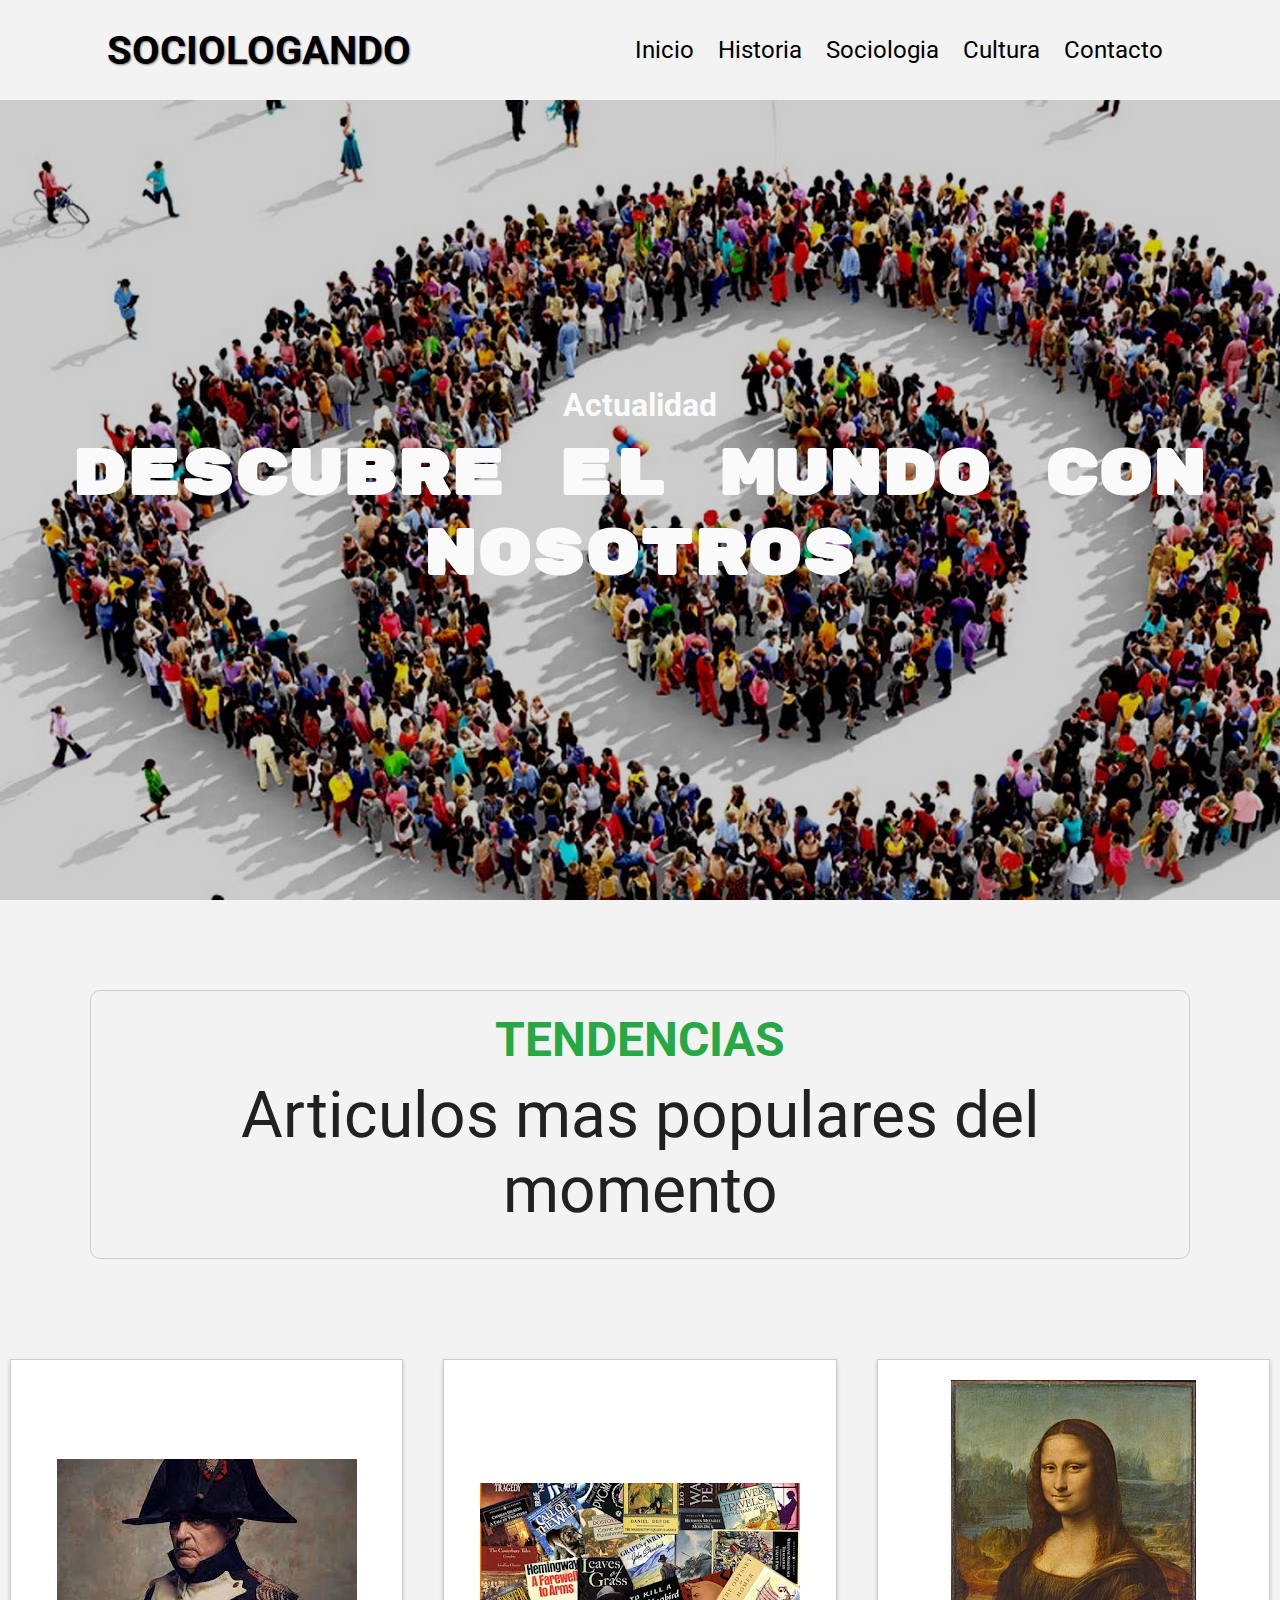
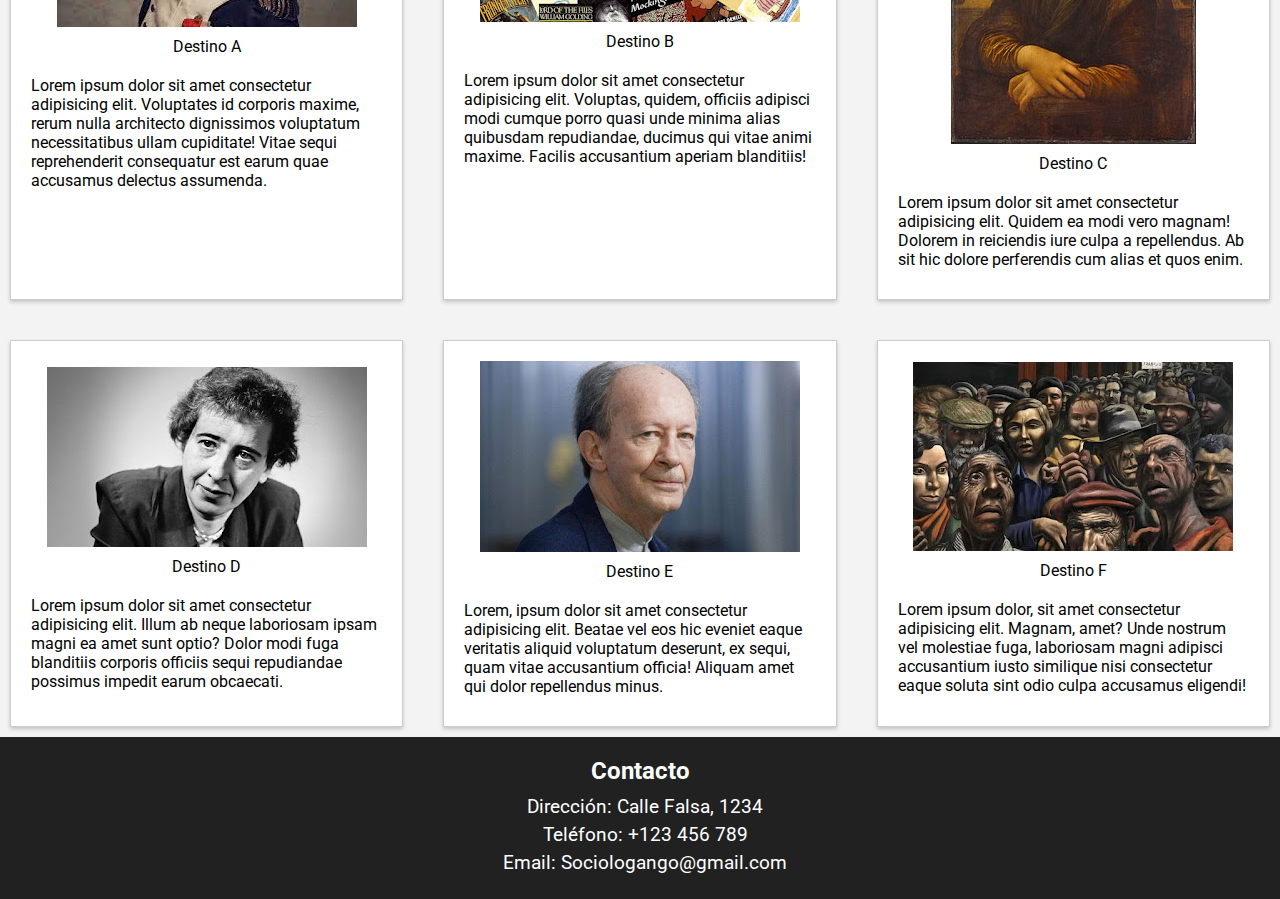
<file: index.html>
<!DOCTYPE html>
<html lang="en">

<head>
    <meta charset="UTF-8">
    <meta name="viewport" content="width=device-width, initial-scale=1.0">
    <meta name="description" content="Bienvenido a Sociologando tu revista digital sobre la ciencias sociales">
    <title> Sociologando</title>
    <!-- CSS -->
    <link rel="stylesheet" href="css/estilo.css">
</head>

<body>
    <!-- Header -->
    <header class="encabezado">
        <h1>Sociologando</h1>

        <nav>
            <ul>
                <li><a href="index.html">Inicio</a></li>
                <li><a href="./pages/Historia.html">Historia</a></li>
                <li><a href="./pages/Sociologia.html">Sociologia</a></li>
                <li><a href="./pages/Cultura.html">Cultura</a></li>
                <li><a href="./pages/Contacto.html">Contacto</a></li>
            </ul>
        </nav>

    </header>



    <!-- Banner -->

    <section class="banner">
        <div class="bannerContenido">
            <h2>Actualidad</h2>
            <p>Descubre el mundo con nosotros</p>
        </div>
    </section>

    <!-- Tendencias -->


     <section id="Tendencias" class="Tendencias">
        <h3>Tendencias</h3>
        <p>Articulos mas populares del momento</p>
    </section>

    <main class="contenedorTendencias">

        <div class="tarjeta">
            <img src="img/Napoleon.jpeg" alt="Foto Napoleon">
            <p>Destino A</p>
            <p>Lorem ipsum dolor sit amet consectetur adipisicing elit. Voluptates id corporis maxime, rerum nulla
                architecto dignissimos voluptatum necessitatibus ullam cupiditate! Vitae sequi reprehenderit consequatur
                est earum quae accusamus delectus assumenda.</p>

        </div>

        <div class="tarjeta">
            <img src="img/Literatura.jpg" alt="Foto Literatura">
            <p>Destino B</p>
            <p>Lorem ipsum dolor sit amet consectetur adipisicing elit. Voluptas, quidem, officiis adipisci modi cumque
                porro quasi unde minima alias quibusdam repudiandae, ducimus qui vitae animi maxime. Facilis accusantium
                aperiam blanditiis!</p>

        </div>

        <div class="tarjeta">
            <img src="img/MonaLisa.jpg" alt="Foto Mona Lisa">
            <p>Destino C</p>
            <p>Lorem ipsum dolor sit amet consectetur adipisicing elit. Quidem ea modi vero magnam! Dolorem in
                reiciendis iure culpa a repellendus. Ab sit hic dolore perferendis cum alias et quos enim.</p>
        </div>

        <div class="tarjeta">
            <img src="img/Hannad Arendt.jpg" alt="Foto Hannah Arendt">
            <p>Destino D</p>
            <p>Lorem ipsum dolor sit amet consectetur adipisicing elit. Illum ab neque laboriosam ipsam magni ea amet
                sunt optio? Dolor modi fuga blanditiis corporis officiis sequi repudiandae possimus impedit earum
                obcaecati.</p>
        </div>

        <div class="tarjeta">
            <img src="img/Giorgio-Agamben.jpg" alt="Foto Giordio Agamben">
            <p>Destino E</p>
            <p>Lorem, ipsum dolor sit amet consectetur adipisicing elit. Beatae vel eos hic eveniet eaque veritatis
                aliquid voluptatum deserunt, ex sequi, quam vitae accusantium officia! Aliquam amet qui dolor
                repellendus minus.</p>
        </div>

        <div class="tarjeta">
            <img src="img/Dia del trabajador.jpg" alt="Foto Dia del trabajador">
            <p>Destino F</p>
            <p>Lorem ipsum dolor, sit amet consectetur adipisicing elit. Magnam, amet? Unde nostrum vel molestiae fuga,
                laboriosam magni adipisci accusantium iusto similique nisi consectetur eaque soluta sint odio culpa
                accusamus eligendi!</p>
            
        </div>

    </main>

    <footer class="footer">
        <div class="footerContenido">
            <div class="infoContacto">
                <h4>Contacto</h4>
                <p><i class="fas fa-map-marker-alt"></i> Dirección: Calle Falsa, 1234</p>
                <p><i class="fas fa-phone"></i> Teléfono: +123 456 789</p>
                <p><i class="fas fa-envelope"></i> Email: Sociologango@gmail.com</p>
            </div>
        </div>
    </footer>
</body>

</html>
</file>
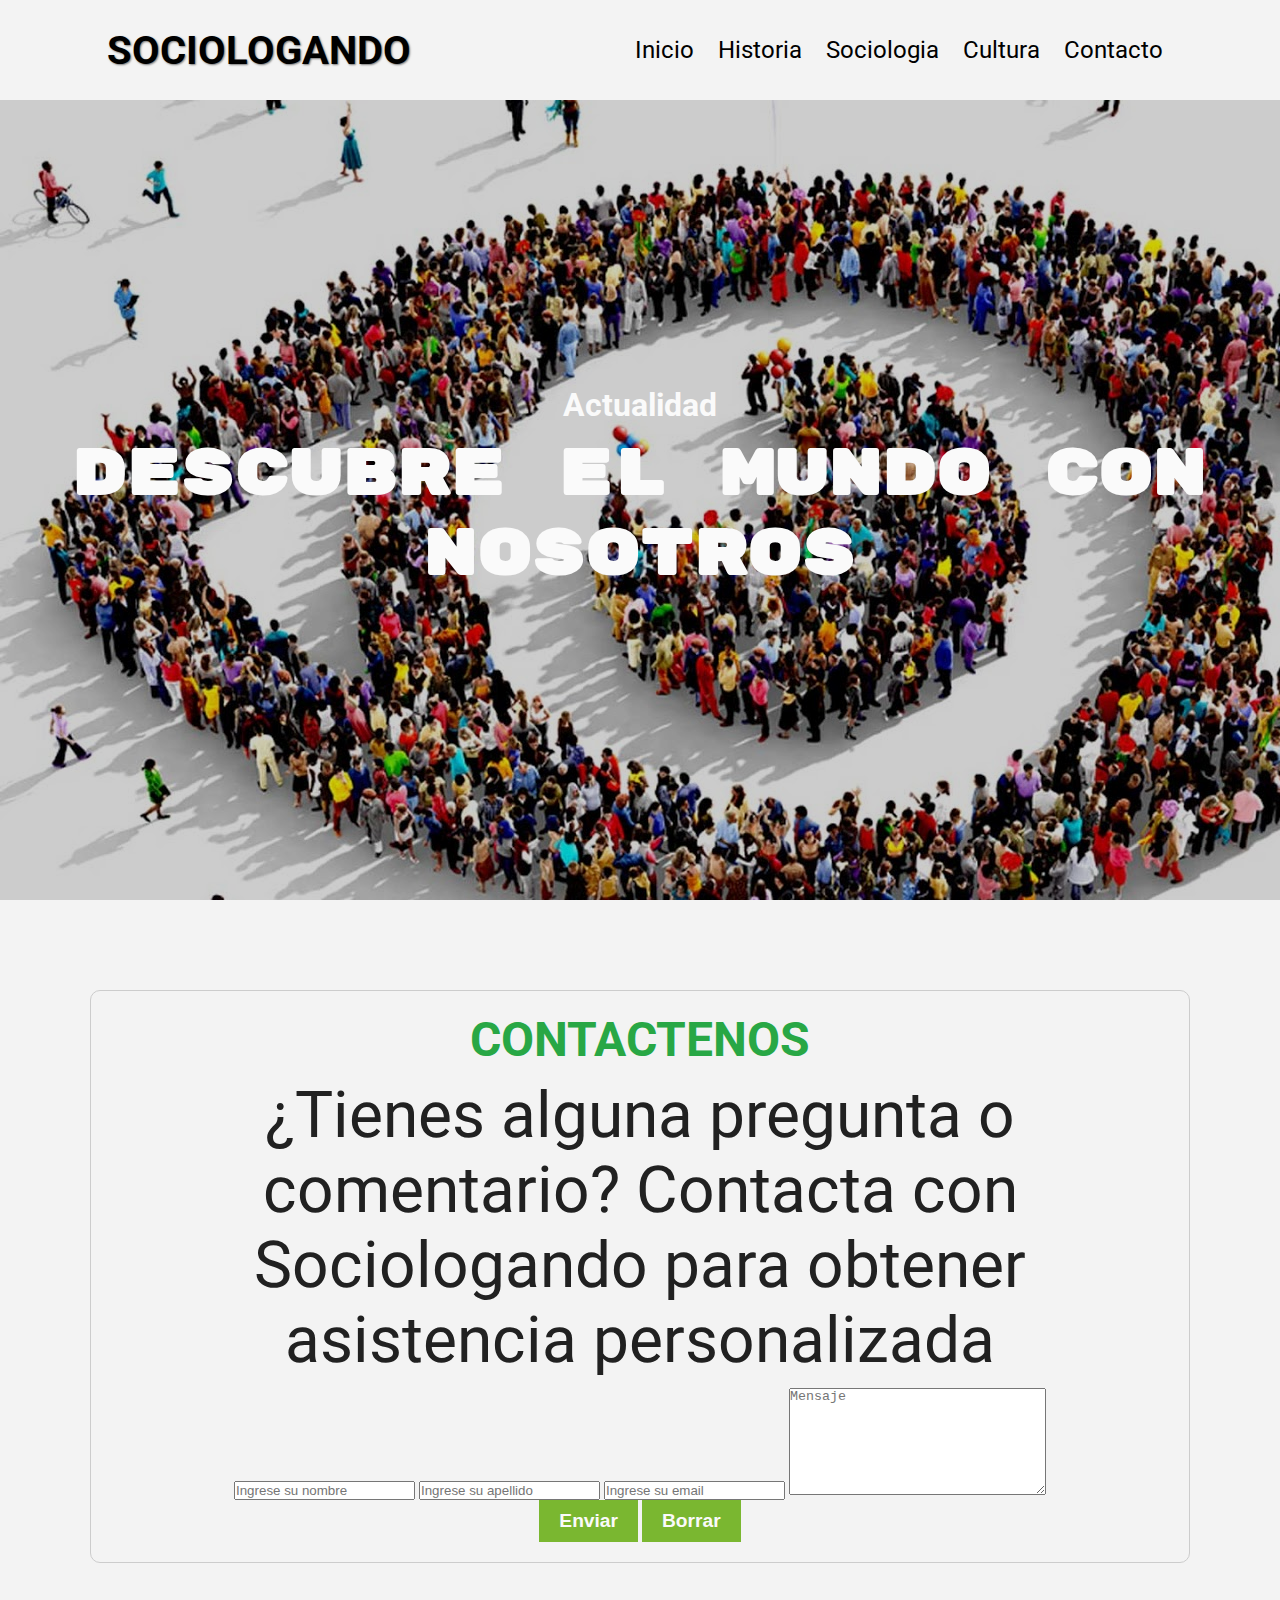
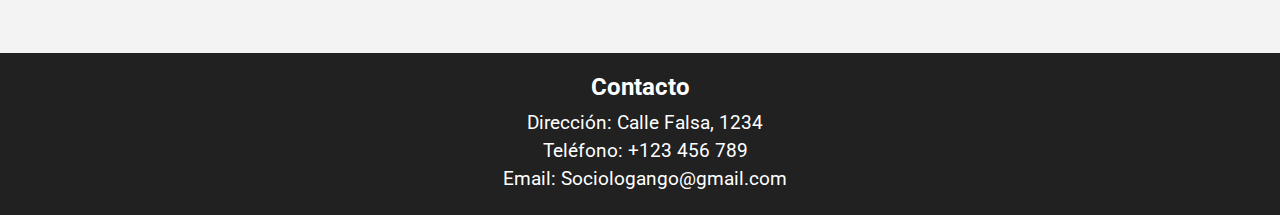
<file: pages/Contacto.html>
<!DOCTYPE html>
<html lang="en">
<head>
    <meta charset="UTF-8">
    <meta name="viewport" content="width=device-width, initial-scale=1.0">
    <title>Sociologando</title>
    <!-- CSS -->
    <link rel="stylesheet" href="../css/estilo.css">
</head>
<body>
    <body>
        <!-- Header -->
        <header class="encabezado">
            <h1>Sociologando</h1>
    
            <nav>
                <ul>
                    <li><a href="../index.html">Inicio</a></li>
                    <li><a href="../pages/Historia.html">Historia</a></li>
                    <li><a href="../pages/Sociologia.html">Sociologia</a></li>
                    <li><a href="../pages/Cultura.html">Cultura</a></li>
                    <li><a href="../pages/Contacto.html">Contacto</a></li>
                </ul>
            </nav>
    
        </header>
        <!-- Banner -->

    <section class="banner">
        <div class="bannerContenido">
            <h2>Actualidad</h2>
            <p>Descubre el mundo con nosotros</p>
        </div>
    </section>

    <!-- Tendencias -->


    <section id="Tendencias" class="Tendencias">
        <h3>Contactenos</h3>
        <p>¿Tienes alguna pregunta o comentario? Contacta con Sociologando para obtener asistencia personalizada</p>
        <form>
            <input type="text" placeholder="Ingrese su nombre">
            <input type="text" placeholder="Ingrese su apellido">
            <input type="email" placeholder="Ingrese su email">
            <textarea cols="30" rows="7" placeholder="Mensaje"></textarea>
            <div class="flex">
                <button class="boton">Enviar</button>
                <button class="boton">Borrar</button>
            </div>
        </form>
    </section>

</div>
</section>

    <footer class="footer">
        <div class="footerContenido">
            <div class="infoContacto">
                <h4>Contacto</h4>
                <p><i class="fas fa-map-marker-alt"></i> Dirección: Calle Falsa, 1234</p>
                <p><i class="fas fa-phone"></i> Teléfono: +123 456 789</p>
                <p><i class="fas fa-envelope"></i> Email: Sociologango@gmail.com</p>
            </div>
        </div>
    </footer>
</body>
</file>
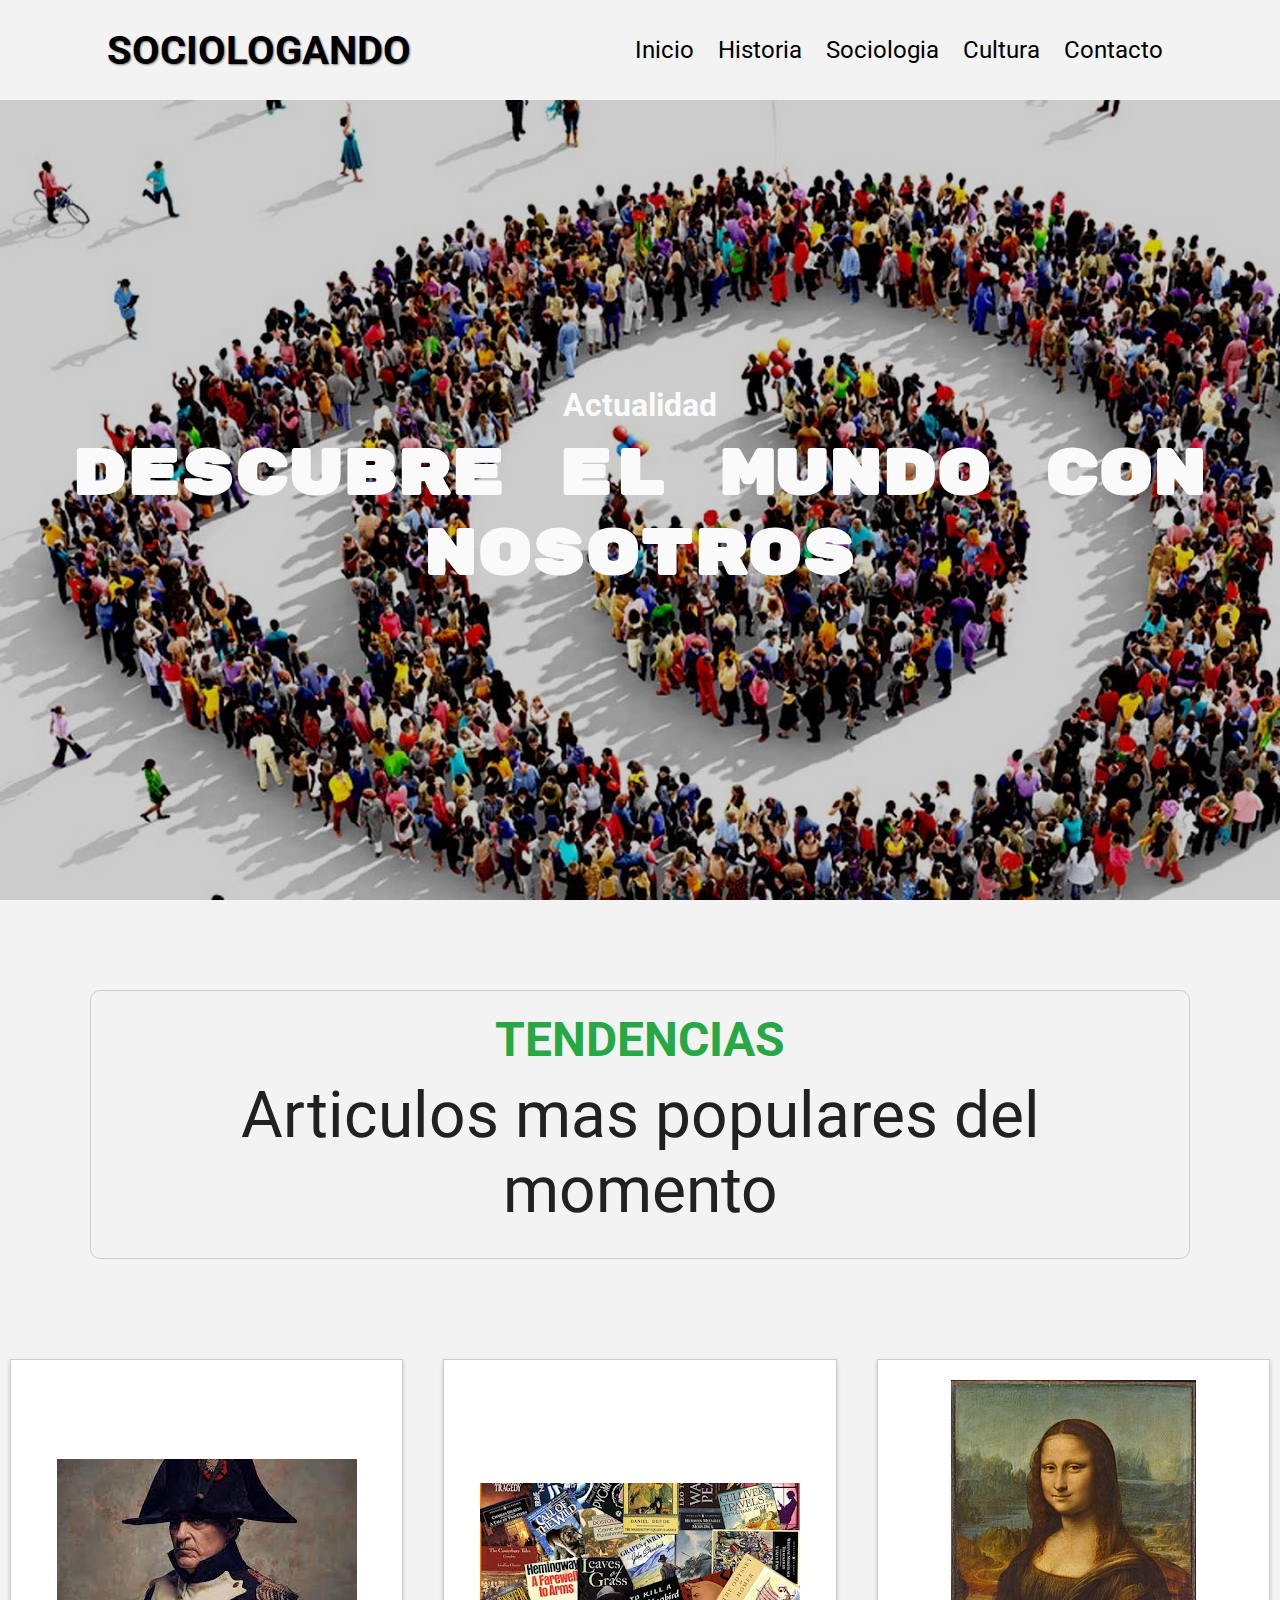
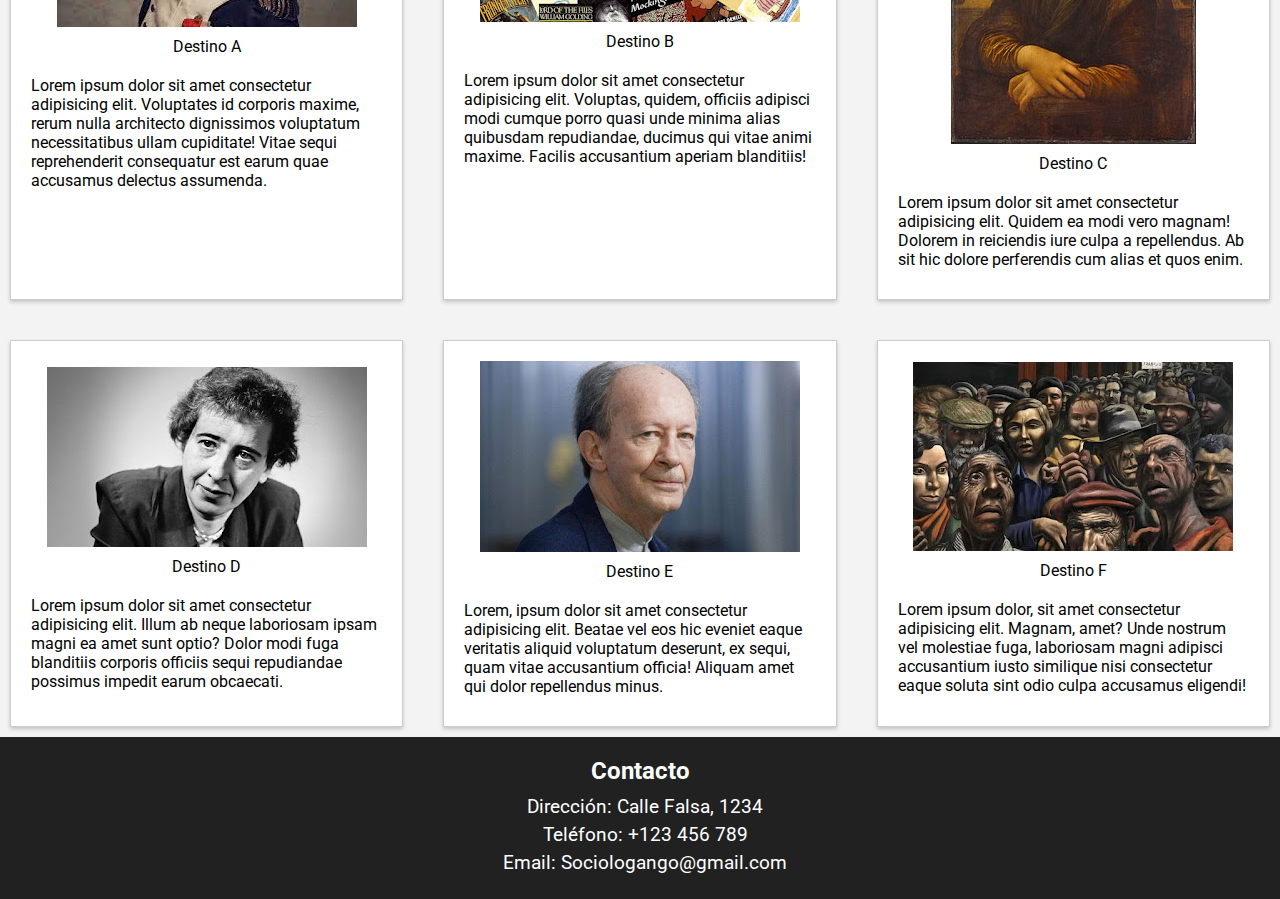
<file: pages/Cultura.html>
<!DOCTYPE html>
<html lang="en">
<head>
    <meta charset="UTF-8">
    <meta name="viewport" content="width=device-width, initial-scale=1.0">
    <title>Sociologando</title>
    <!-- CSS -->
    <link rel="stylesheet" href="../css/estilo.css">
</head>
<body>
    <body>
        <!-- Header -->
        <header class="encabezado">
            <h1>Sociologando</h1>
    
            <nav>
                <ul>
                    <li><a href="../index.html">Inicio</a></li>
                    <li><a href="../pages/Historia.html">Historia</a></li>
                    <li><a href="../pages/Sociologia.html">Sociologia</a></li>
                    <li><a href="../pages/Cultura.html">Cultura</a></li>
                    <li><a href="../pages/Contacto.html">Contacto</a></li>
                </ul>
            </nav>
    
        </header>
        <!-- Banner -->

    <section class="banner">
        <div class="bannerContenido">
            <h2>Actualidad</h2>
            <p>Descubre el mundo con nosotros</p>
        </div>
    </section>

<!-- Tendencias -->


<section id="Tendencias" class="Tendencias">
    <h3>Tendencias</h3>
    <p>Articulos mas populares del momento</p>
</section>

<main class="contenedorTendencias">

    <div class="tarjeta">
        <img src="../img/Napoleon.jpeg" alt="Destino Uno">
        <p>Destino A</p>
        <p>Lorem ipsum dolor sit amet consectetur adipisicing elit. Voluptates id corporis maxime, rerum nulla
            architecto dignissimos voluptatum necessitatibus ullam cupiditate! Vitae sequi reprehenderit consequatur
            est earum quae accusamus delectus assumenda.</p>

    </div>

    <div class="tarjeta">
        <img src="../img/Literatura.jpg" alt="Destino Uno">
        <p>Destino B</p>
        <p>Lorem ipsum dolor sit amet consectetur adipisicing elit. Voluptas, quidem, officiis adipisci modi cumque
            porro quasi unde minima alias quibusdam repudiandae, ducimus qui vitae animi maxime. Facilis accusantium
            aperiam blanditiis!</p>

    </div>

    <div class="tarjeta">
        <img src="../img/MonaLisa.jpg" alt="Destino Uno">
        <p>Destino C</p>
        <p>Lorem ipsum dolor sit amet consectetur adipisicing elit. Quidem ea modi vero magnam! Dolorem in
            reiciendis iure culpa a repellendus. Ab sit hic dolore perferendis cum alias et quos enim.</p>
    </div>

    <div class="tarjeta">
        <img src="../img/Hannad Arendt.jpg" alt="Destino Uno">
        <p>Destino D</p>
        <p>Lorem ipsum dolor sit amet consectetur adipisicing elit. Illum ab neque laboriosam ipsam magni ea amet
            sunt optio? Dolor modi fuga blanditiis corporis officiis sequi repudiandae possimus impedit earum
            obcaecati.</p>
    </div>

    <div class="tarjeta">
        <img src="../img/Giorgio-Agamben.jpg" alt="Destino Uno">
        <p>Destino E</p>
        <p>Lorem, ipsum dolor sit amet consectetur adipisicing elit. Beatae vel eos hic eveniet eaque veritatis
            aliquid voluptatum deserunt, ex sequi, quam vitae accusantium officia! Aliquam amet qui dolor
            repellendus minus.</p>
    </div>

    <div class="tarjeta">
        <img src="../img/Dia del trabajador.jpg" alt="Destino Uno">
        <p>Destino F</p>
        <p>Lorem ipsum dolor, sit amet consectetur adipisicing elit. Magnam, amet? Unde nostrum vel molestiae fuga,
            laboriosam magni adipisci accusantium iusto similique nisi consectetur eaque soluta sint odio culpa
            accusamus eligendi!</p>
        
    </div>

</main>

<footer class="footer">
    <div class="footerContenido">
        <div class="infoContacto">
            <h4>Contacto</h4>
            <p><i class="fas fa-map-marker-alt"></i> Dirección: Calle Falsa, 1234</p>
            <p><i class="fas fa-phone"></i> Teléfono: +123 456 789</p>
            <p><i class="fas fa-envelope"></i> Email: Sociologango@gmail.com</p>
        </div>
    </div>
</footer>
</body>

</html>
</file>
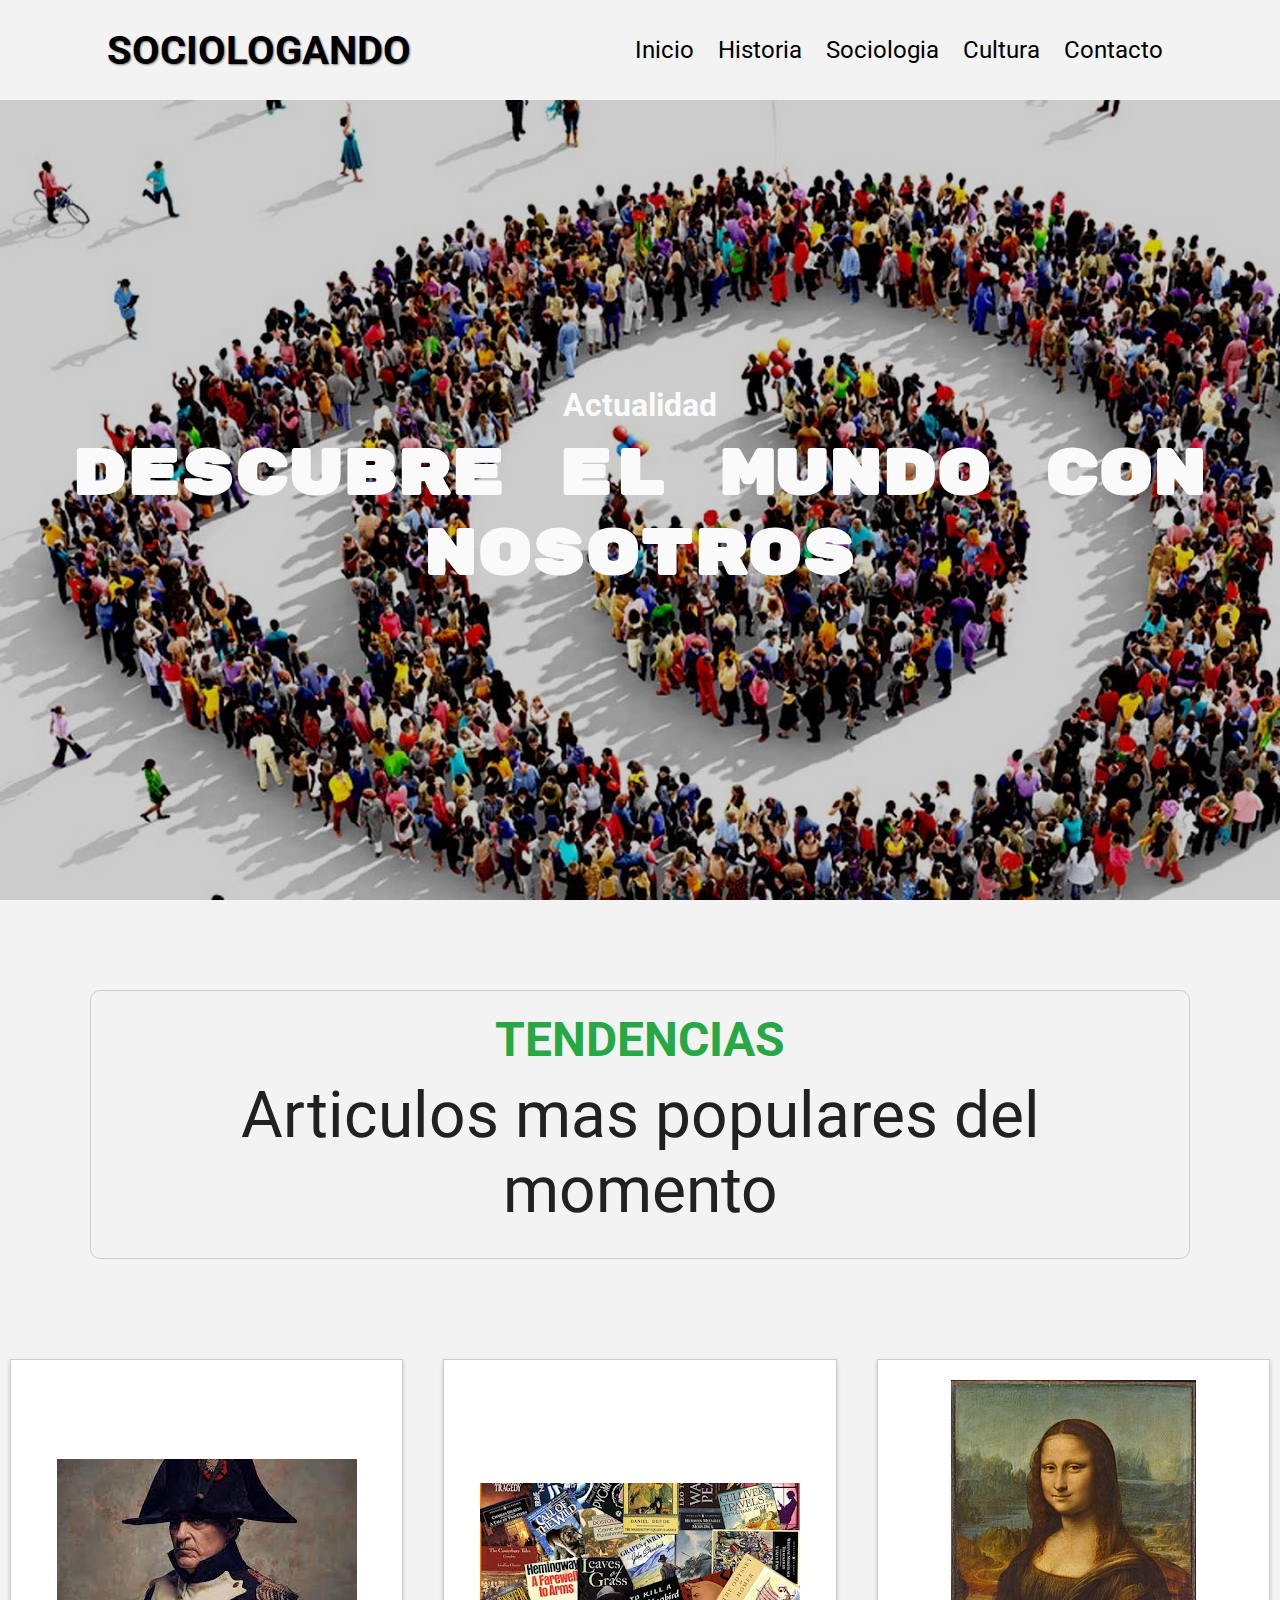
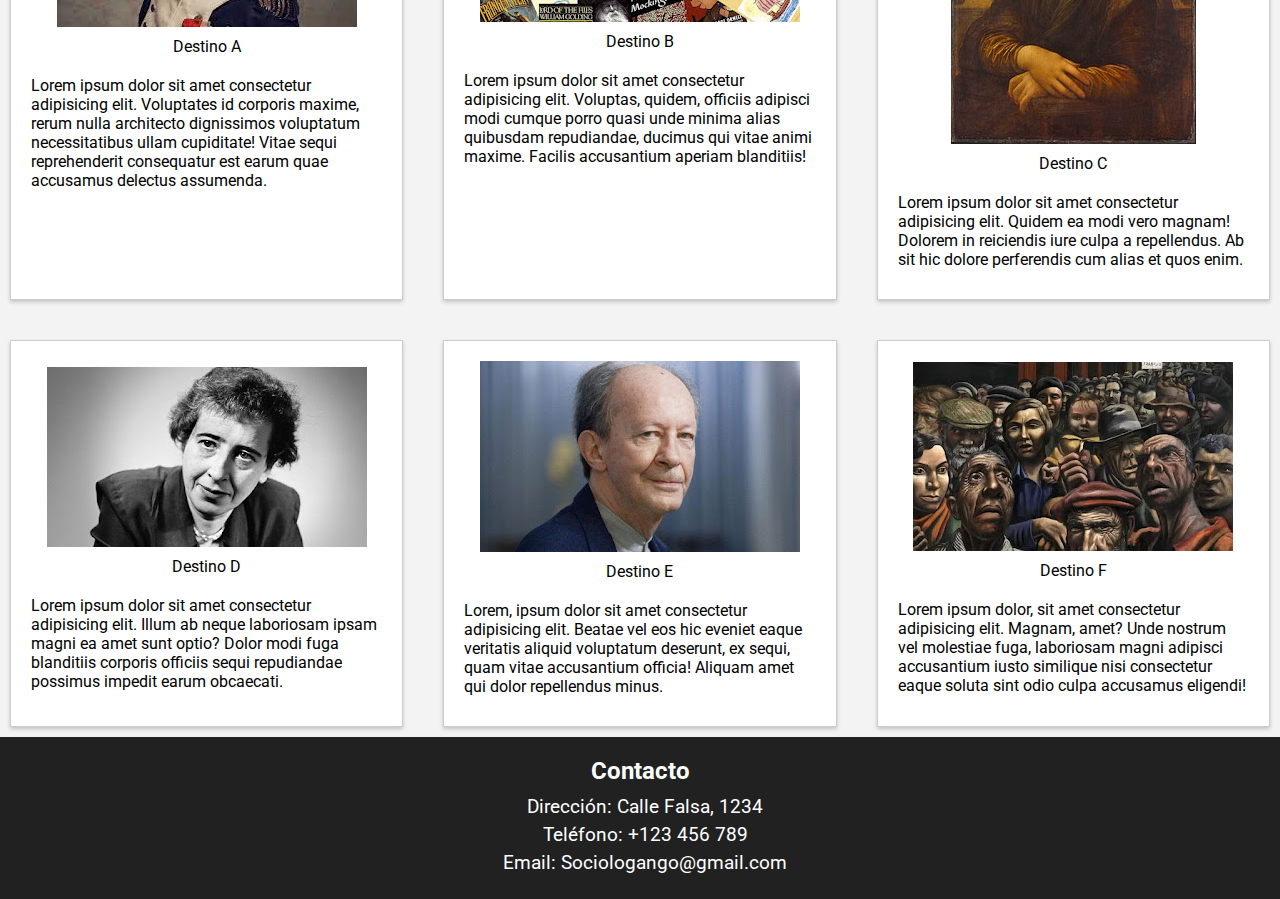
<file: pages/Historia.html>
<!DOCTYPE html>
<html lang="en">
<head>
    <meta charset="UTF-8">
    <meta name="viewport" content="width=device-width, initial-scale=1.0">
    <title>Sociologando</title>
    <!-- CSS -->
    <link rel="stylesheet" href="../css/estilo.css">
</head>
<body>
    <body>
        <!-- Header -->
        <header class="encabezado">
            <h1>Sociologando</h1>
    
            <nav>
                <ul>
                    <li><a href="../index.html">Inicio</a></li>
                    <li><a href="../pages/Historia.html">Historia</a></li>
                    <li><a href="../pages/Sociologia.html">Sociologia</a></li>
                    <li><a href="../pages/Cultura.html">Cultura</a></li>
                    <li><a href="../pages/Contacto.html">Contacto</a></li>
                </ul>
            </nav>
    
        </header>
        <!-- Banner -->

    <section class="banner">
        <div class="bannerContenido">
            <h2>Actualidad</h2>
            <p>Descubre el mundo con nosotros</p>
        </div>
    </section>

    <!-- Tendencias -->


    <section id="Tendencias" class="Tendencias">
        <h3>Tendencias</h3>
        <p>Articulos mas populares del momento</p>
    </section>

    <main class="contenedorTendencias">

        <div class="tarjeta">
            <img src="../img/Napoleon.jpeg" alt="Destino Uno">
            <p>Destino A</p>
            <p>Lorem ipsum dolor sit amet consectetur adipisicing elit. Voluptates id corporis maxime, rerum nulla
                architecto dignissimos voluptatum necessitatibus ullam cupiditate! Vitae sequi reprehenderit consequatur
                est earum quae accusamus delectus assumenda.</p>

        </div>

        <div class="tarjeta">
            <img src="../img/Literatura.jpg" alt="Destino Uno">
            <p>Destino B</p>
            <p>Lorem ipsum dolor sit amet consectetur adipisicing elit. Voluptas, quidem, officiis adipisci modi cumque
                porro quasi unde minima alias quibusdam repudiandae, ducimus qui vitae animi maxime. Facilis accusantium
                aperiam blanditiis!</p>

        </div>

        <div class="tarjeta">
            <img src="../img/MonaLisa.jpg" alt="Destino Uno">
            <p>Destino C</p>
            <p>Lorem ipsum dolor sit amet consectetur adipisicing elit. Quidem ea modi vero magnam! Dolorem in
                reiciendis iure culpa a repellendus. Ab sit hic dolore perferendis cum alias et quos enim.</p>
        </div>

        <div class="tarjeta">
            <img src="../img/Hannad Arendt.jpg" alt="Destino Uno">
            <p>Destino D</p>
            <p>Lorem ipsum dolor sit amet consectetur adipisicing elit. Illum ab neque laboriosam ipsam magni ea amet
                sunt optio? Dolor modi fuga blanditiis corporis officiis sequi repudiandae possimus impedit earum
                obcaecati.</p>
        </div>

        <div class="tarjeta">
            <img src="../img/Giorgio-Agamben.jpg" alt="Destino Uno">
            <p>Destino E</p>
            <p>Lorem, ipsum dolor sit amet consectetur adipisicing elit. Beatae vel eos hic eveniet eaque veritatis
                aliquid voluptatum deserunt, ex sequi, quam vitae accusantium officia! Aliquam amet qui dolor
                repellendus minus.</p>
        </div>

        <div class="tarjeta">
            <img src="../img/Dia del trabajador.jpg" alt="Destino Uno">
            <p>Destino F</p>
            <p>Lorem ipsum dolor, sit amet consectetur adipisicing elit. Magnam, amet? Unde nostrum vel molestiae fuga,
                laboriosam magni adipisci accusantium iusto similique nisi consectetur eaque soluta sint odio culpa
                accusamus eligendi!</p>
            
        </div>

    </main>

    <footer class="footer">
        <div class="footerContenido">
            <div class="infoContacto">
                <h4>Contacto</h4>
                <p><i class="fas fa-map-marker-alt"></i> Dirección: Calle Falsa, 1234</p>
                <p><i class="fas fa-phone"></i> Teléfono: +123 456 789</p>
                <p><i class="fas fa-envelope"></i> Email: Sociologango@gmail.com</p>
            </div>
        </div>
    </footer>
</body>

</html>
</file>
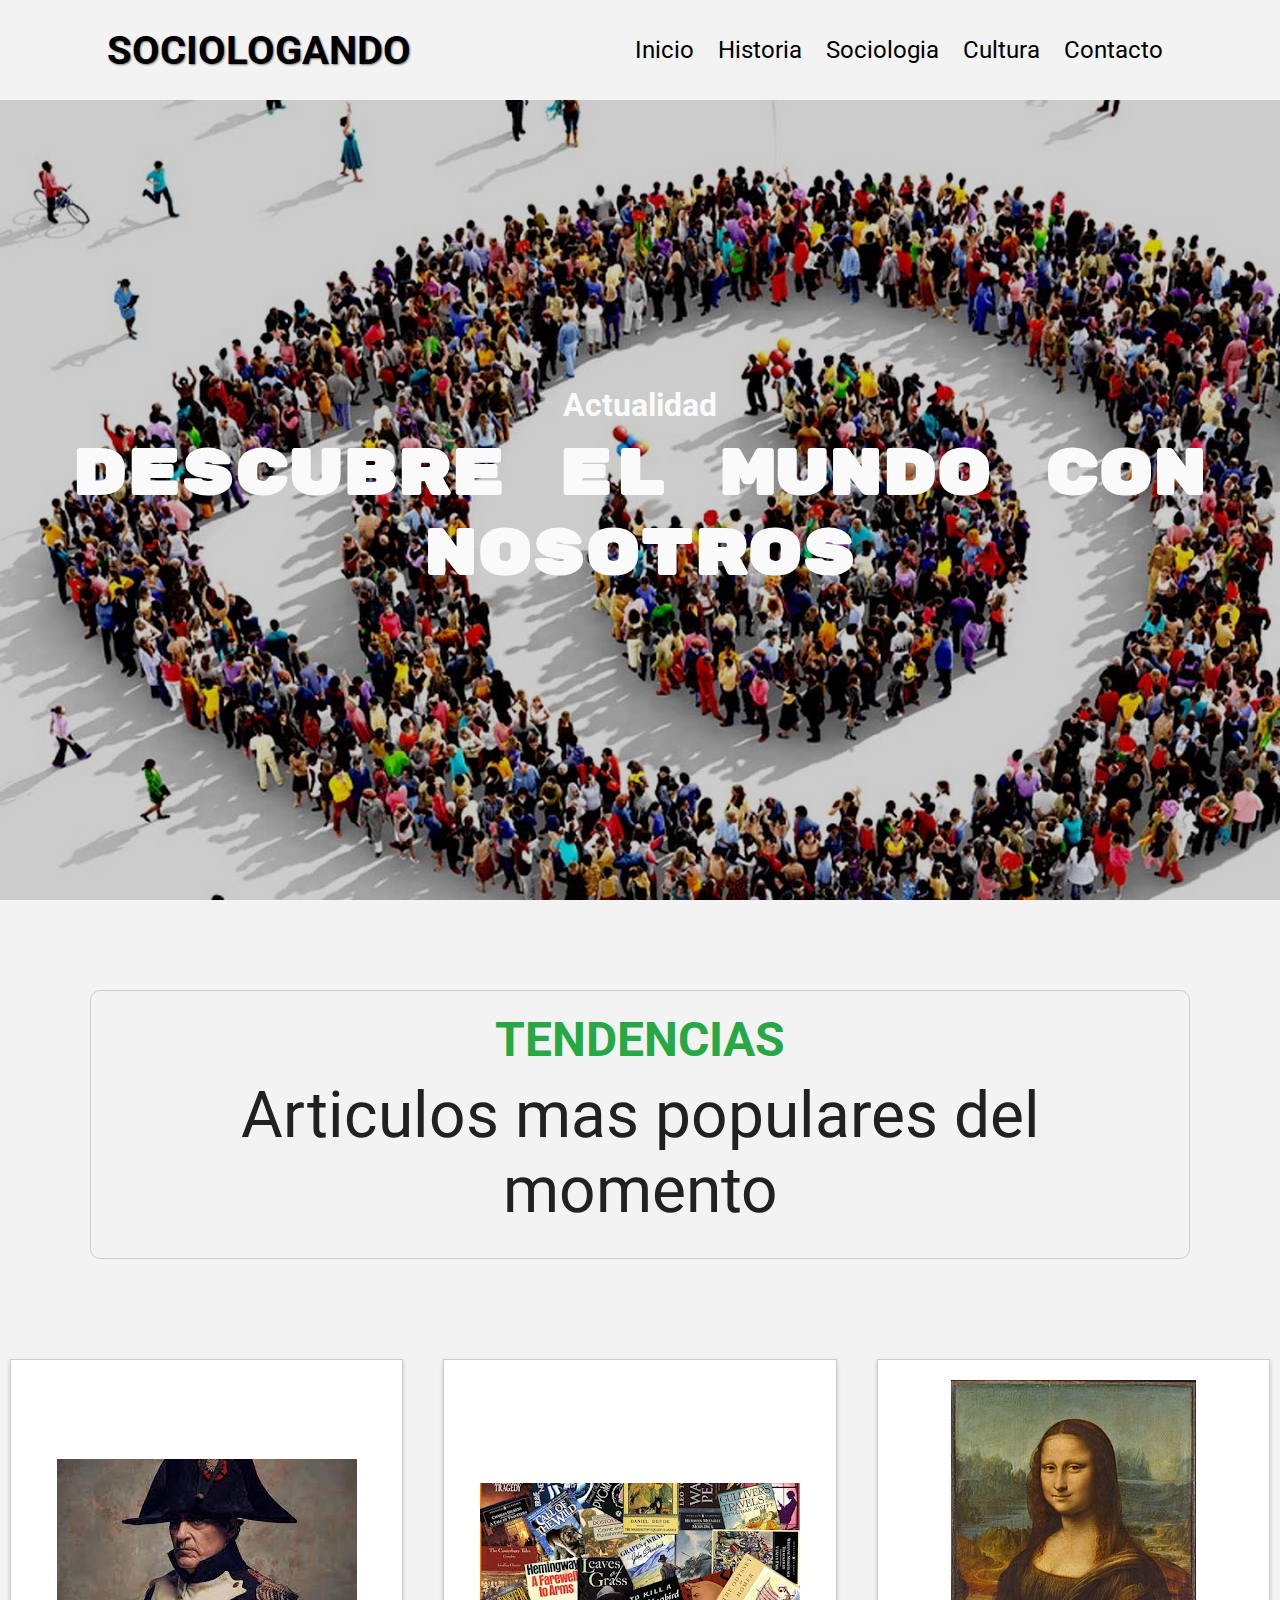
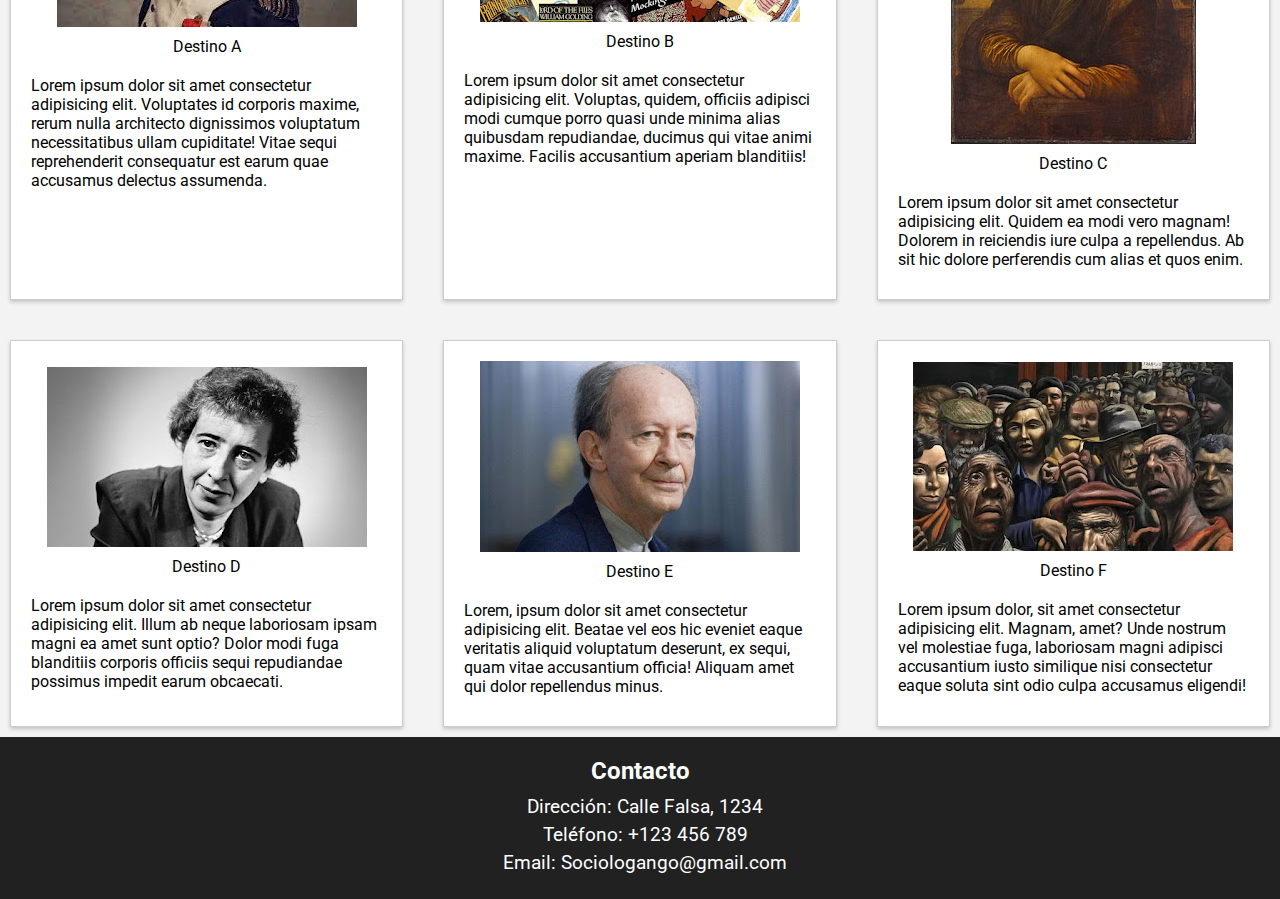
<file: pages/Sociologia.html>
<!DOCTYPE html>
<html lang="en">
<head>
    <meta charset="UTF-8">
    <meta name="viewport" content="width=device-width, initial-scale=1.0">
    <title>Sociologia Sociologando</title>
    <!-- CSS -->
    <link rel="stylesheet" href="../css/estilo.css">
</head>
<body>
    <body>
        <!-- Header -->
        <header class="encabezado">
            <h1>Sociologando</h1>
    
            <nav>
                <ul>
                    <li><a href="../index.html">Inicio</a></li>
                    <li><a href="../pages/Historia.html">Historia</a></li>
                    <li><a href="../pages/Sociologia.html">Sociologia</a></li>
                    <li><a href="../pages/Cultura.html">Cultura</a></li>
                    <li><a href="../pages/Contacto.html">Contacto</a></li>
                </ul>
            </nav>
    
        </header>
        <!-- Banner -->

    <section class="banner">
        <div class="bannerContenido">
            <h2>Actualidad</h2>
            <p>Descubre el mundo con nosotros</p>
        </div>
    </section>

    <!-- Tendencias -->


    <section id="Tendencias" class="Tendencias">
        <h3>Tendencias</h3>
        <p>Articulos mas populares del momento</p>
    </section>

    <main class="contenedorTendencias">

        <div class="tarjeta">
            <img src="../img/Napoleon.jpeg" alt="Foto Napoleon">
            <p>Destino A</p>
            <p>Lorem ipsum dolor sit amet consectetur adipisicing elit. Voluptates id corporis maxime, rerum nulla
                architecto dignissimos voluptatum necessitatibus ullam cupiditate! Vitae sequi reprehenderit consequatur
                est earum quae accusamus delectus assumenda.</p>

        </div>

        <div class="tarjeta">
            <img src="../img/Literatura.jpg" alt="Foto Literatura">
            <p>Destino B</p>
            <p>Lorem ipsum dolor sit amet consectetur adipisicing elit. Voluptas, quidem, officiis adipisci modi cumque
                porro quasi unde minima alias quibusdam repudiandae, ducimus qui vitae animi maxime. Facilis accusantium
                aperiam blanditiis!</p>

        </div>

        <div class="tarjeta">
            <img src="../img/MonaLisa.jpg" alt="Foto Mona Lisa">
            <p>Destino C</p>
            <p>Lorem ipsum dolor sit amet consectetur adipisicing elit. Quidem ea modi vero magnam! Dolorem in
                reiciendis iure culpa a repellendus. Ab sit hic dolore perferendis cum alias et quos enim.</p>
        </div>

        <div class="tarjeta">
            <img src="../img/Hannad Arendt.jpg" alt="Foto Hannah Arendt">
            <p>Destino D</p>
            <p>Lorem ipsum dolor sit amet consectetur adipisicing elit. Illum ab neque laboriosam ipsam magni ea amet
                sunt optio? Dolor modi fuga blanditiis corporis officiis sequi repudiandae possimus impedit earum
                obcaecati.</p>
        </div>

        <div class="tarjeta">
            <img src="../img/Giorgio-Agamben.jpg" alt="foto Giorgio Agamben">
            <p>Destino E</p>
            <p>Lorem, ipsum dolor sit amet consectetur adipisicing elit. Beatae vel eos hic eveniet eaque veritatis
                aliquid voluptatum deserunt, ex sequi, quam vitae accusantium officia! Aliquam amet qui dolor
                repellendus minus.</p>
        </div>

        <div class="tarjeta">
            <img src="../img/Dia del trabajador.jpg" alt="Foto Dia del trabajador">
            <p>Destino F</p>
            <p>Lorem ipsum dolor, sit amet consectetur adipisicing elit. Magnam, amet? Unde nostrum vel molestiae fuga,
                laboriosam magni adipisci accusantium iusto similique nisi consectetur eaque soluta sint odio culpa
                accusamus eligendi!</p>
            
        </div>

    </main>

    <footer class="footer">
        <div class="footerContenido">
            <div class="infoContacto">
                <h4>Contacto</h4>
                <p><i class="fas fa-map-marker-alt"></i> Dirección: Calle Falsa, 1234</p>
                <p><i class="fas fa-phone"></i> Teléfono: +123 456 789</p>
                <p><i class="fas fa-envelope"></i> Email: Sociologango@gmail.com</p>
            </div>
        </div>
    </footer>
</body>

</html>
</file>
<file: css/estilo.css>
@import url('https://fonts.googleapis.com/css2?family=Roboto:wght@100&display=swap');
@import url('https://fonts.googleapis.com/css2?family=Rubik+Mono+One&display=swap');

* {
    margin: 0;
    padding: 0;
}
body {
    font-family: 'Roboto', sans-serif;
    background-color: #F3F3F3;
}

/* Header */

.encabezado {
    display: flex;
    justify-content: space-around;
    align-items: center;
    height: 100px;
    box-shadow: 0px 2px 4px rgba(0, 0, 0, 0.2);
  
    h1 {
      text-transform: uppercase;
      font-weight: 700;
      text-shadow: 1px 1px 2px rgba(0, 0, 0, 0.5);
      font-size: 2.5rem;
    }
  }
  
  .verde {
    color: #7AB730;
  }
  
  .boton {
    background-color: #7AB730;
    color: #FAFAFA;
    font-weight: 700;
    border: none;
    padding: 10px 20px;
    font-size: 1.2rem;
  
    &:hover {
      background-color: #28a745;
      color: #FAFAFA;
      cursor: pointer;
    }
  }
  
  .encabezado li {
    list-style-type: none;
    display: inline-block;
  
    a {
      text-decoration: none;
      margin: 10px;
      color: black;
      font-size: 1.5rem;
  
      &:hover {
        color: #7AB730;
      }
    }
  }

  /* Banner */

.banner {
    background-image: url("../img/frases-de-sociologia.jpg");
    height: calc(100vh - 100px);
    position: relative;
    display: flex;
    justify-content: center;
    align-items: center;

    &::after {
        content: "";
        position: absolute;
        top: 0;
        left: 0;
        width: 100%;
        height: 100%;
        background-color: rgba(0, 0, 0, 0.2);

        /* Ajusta el valor alpha (0.5) para controlar la opacidad */
        z-index: 0;
    }
}

.bannerContenido {
    z-index: 1;
    display: flex;
    flex-direction: column;
    justify-content: center;
    align-items: center;
    padding: 20px;

    h2 {
        font-size: 2rem;
        font-weight: bold;
        color: #FAFAFA;
        margin-bottom: 10px;
    }

    p {
        color: #FAFAFA;
        font-size: 4rem;
        text-transform: uppercase;
        font-weight: 700;
        font-family: 'Rubik Mono One', sans-serif;
        margin-bottom: 20px;
        text-align: center;
    }

    .boton {
        margin-top: 10px;
    }
}

/* Tendencias */

.Tendencias {
    text-align: center;
    margin: 10vh;
    border-bottom: 1px solid black;
  
    h3 {
      color: #28a745;
      text-transform: uppercase;
      font-size: 3rem;
    }
  
    p {
      font-size: 4rem;
      color: #212121;
      padding: 10px;
    }
  }
  
  .contenedorTendencias {
    display: grid;
    grid-template-columns: repeat(3, 1fr);
    gap: 20px;
  }
  
  .Tendencias {
    border: 1px solid #ccc;
    border-radius: 10px;
    padding: 20px;
    text-align: center;
  }
  
  .tarjeta {
    display: flex;
    flex-direction: column;
    justify-content: center;
    align-items: center;
    background-color: white;
    border: 1px solid #ccc;
    padding: 20px;
    box-shadow: 0px 2px 4px rgba(0, 0, 0, 0.2);
    margin: 10px;
  
    img {
      max-width: 100%;
    }
  
    p {
      margin: 10px 0;
    }
  
    button {
      background-color: #7AB730;
      color: #fff;
      border: none;
      padding: 10px 20px;
      font-size: 1rem;
      cursor: pointer;
      margin-top: 10px;
  
      &:hover {
        background-color: #28a745;
      }
    }
  }

  /* Footer */

.footer {
    background-color: #212121;
    color: #fff;
    padding: 20px 0;
}

.footerContenido {
    display: flex;
    justify-content: space-between;
    max-width: 1200px;
    margin: 0 auto;
    padding: 0 20px;
}

.footer h4 {
    font-size: 1.5rem;
    margin-bottom: 10px;
}

.infoContacto p {
    margin: 5px 0;
    font-size: 1.2rem;
}

.redesSociales a {
    margin: 5px 0;
    font-size: 1.2rem;
    color: #7AB730;
    text-decoration: none;
    margin-right: 10px;
    font-size: 1.5rem;

    &:hover {
        color: #28a745;
    }
}

.footer i {
    margin-right: 10px;
}

/* Lo hacemos responsive:  */

/*Vista tablet*/
/*768px hasta 1023px*/

@media (max-width:1023px) {
    /*Header*/

    .encabezado {
        height: auto;
        flex-direction: column;
        text-align: center;
    }

    .encabezado .boton {
        display: none;
    }

    /*Banner*/

    .bannerContenido p {
        font-size: 2.5rem;
    }

    /*Tendencias*/

    .Tendencias {
        margin: 5vh;
        font-size: 2rem;
    }

    .Tendencias h3,
    .Tendencias p {
        font-size: inherit;
    }

    .contenedorTendencias {
        grid-template-columns: 1fr 1fr;}
    }
    
      /*Footer*/

      .footerContenido {
        flex-direction: column;
        text-align: center;
    }


/*Ajustes específicos para la vista móvil*/
/*0 hasta 768px*/

@media (max-width:768px) {
    /*Tendencias */

    .contenedorTendencias {
        grid-template-columns: 1fr;
    }
}
</file>
